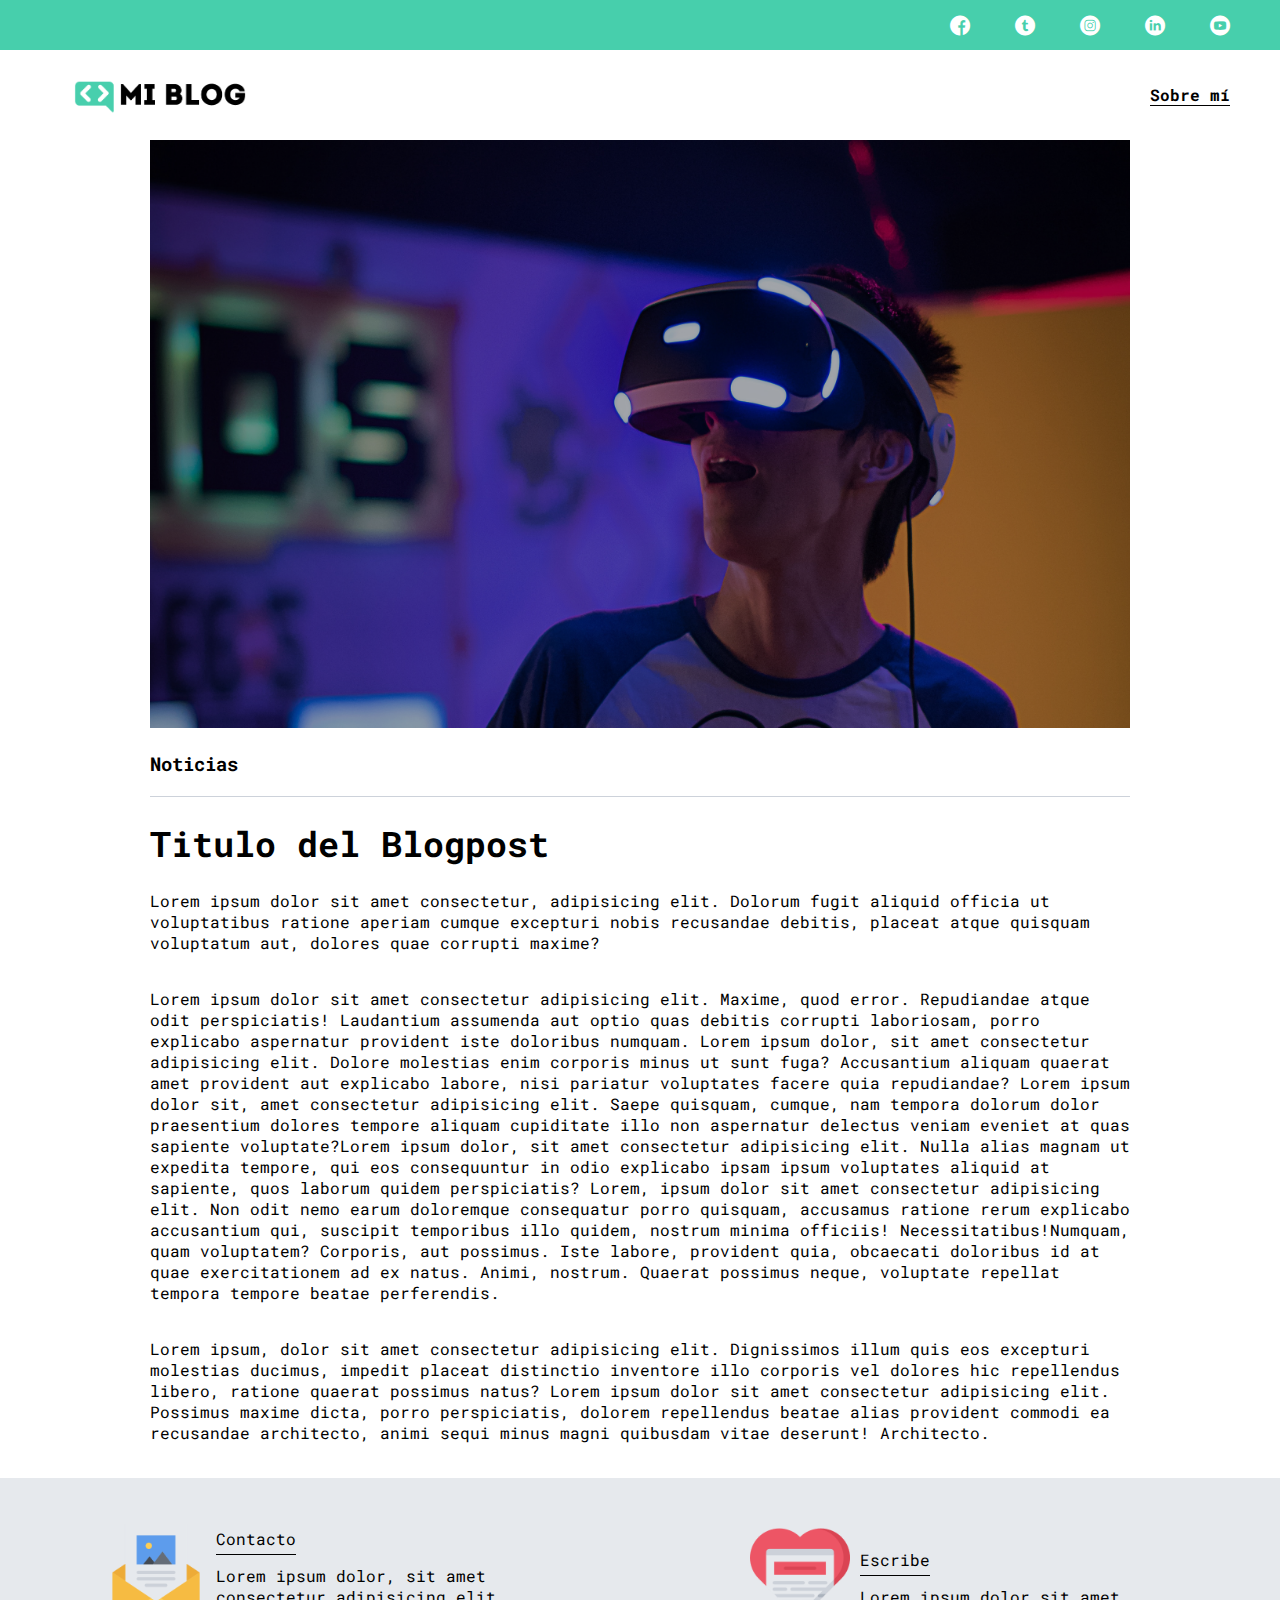
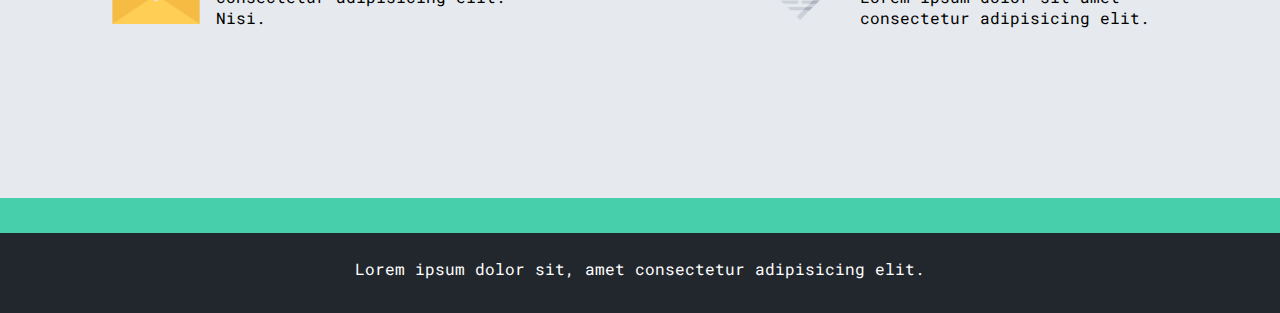
<file: blog/blog.html>
<!DOCTYPE html>
<html lang="en">
    <head>
        <meta charset="UTF-8">
        <meta name="viewport" content="width=device-width, initial-scale=1.0">
        <link href="https://fonts.googleapis.com/css?family=Roboto+Mono:100,100i,300,300i,400,400i,500,500i,700,700i|Roboto+Slab:100,200,300,400,500,600,700,800,900|Roboto:100,100i,300,300i,400,400i,500,500i,700,700i,900,900i&display=swap" rel="stylesheet">
        <link rel="stylesheet" href="css/font/flaticon.css">
        <link rel="stylesheet" href="css/estilos.css">
        <link rel="stylesheet" href="css/media-queries.css">
        <title>Mi Blog</title>
    
    </head>
    <body>
        
        <header>
            <section class="header-icons-container">
                <div class="icons">
                    <a href="#"><span class="flaticon-001-facebook"></span></a>
                    <a href="#"><span class="flaticon-002-twitter"></span></a>
                    <a href="#"><span class="flaticon-011-instagram"></span></a>
                    <a href="#"><span class="flaticon-010-linkedin"></span></a>
                    <a href="#"><span class="flaticon-008-youtube"></span></a>
                </div>
            </section>
            <nav>
                <section class="nav-logo-container">
                    <a href="index.html"><img src="assets/img/Logo-negro.png" alt="Logo de mi blog"></a>
                </section>
                <section class="profile-link">
                    <a href="perfil.html">Sobre mí</a>
                </section>
            </nav>
        </header>
        
        <main>
        <section class="grid-container blogpost-img-container">
            <img src="assets/img/visor.png" alt="">
        </section>    
        <section class="blogpost-main-container">
            <div class="grid-container">
                <h3>Noticias</h3>
                <article>
                    <h1>Titulo del Blogpost</h1>
                    <p>Lorem ipsum dolor sit amet consectetur, adipisicing elit. Dolorum fugit aliquid officia ut voluptatibus ratione aperiam cumque excepturi nobis recusandae debitis, placeat atque quisquam voluptatum aut, dolores quae corrupti maxime?</p>
                    <p>Lorem ipsum dolor sit amet consectetur adipisicing elit. Maxime, quod error. Repudiandae atque odit perspiciatis! Laudantium assumenda aut optio quas debitis corrupti laboriosam, porro explicabo aspernatur provident iste doloribus numquam. Lorem ipsum dolor, sit amet consectetur adipisicing elit. Dolore molestias enim corporis minus ut sunt fuga? Accusantium aliquam quaerat amet provident aut explicabo labore, nisi pariatur voluptates facere quia repudiandae? Lorem ipsum dolor sit, amet consectetur adipisicing elit. Saepe quisquam, cumque, nam tempora dolorum dolor praesentium dolores tempore aliquam cupiditate illo non aspernatur delectus veniam eveniet at quas sapiente voluptate?Lorem ipsum dolor, sit amet consectetur adipisicing elit. Nulla alias magnam ut expedita tempore, qui eos consequuntur in odio explicabo ipsam ipsum voluptates aliquid at sapiente, quos laborum quidem perspiciatis? Lorem, ipsum dolor sit amet consectetur adipisicing elit. Non odit nemo earum doloremque consequatur porro quisquam, accusamus ratione rerum explicabo accusantium qui, suscipit temporibus illo quidem, nostrum minima officiis! Necessitatibus!Numquam, quam voluptatem? Corporis, aut possimus. Iste labore, provident quia, obcaecati doloribus id at quae exercitationem ad ex natus. Animi, nostrum. Quaerat possimus neque, voluptate repellat tempora tempore beatae perferendis.</p>
                    <p>Lorem ipsum, dolor sit amet consectetur adipisicing elit. Dignissimos illum quis eos excepturi molestias ducimus, impedit placeat distinctio inventore illo corporis vel dolores hic repellendus libero, ratione quaerat possimus natus? Lorem ipsum dolor sit amet consectetur adipisicing elit. Possimus maxime dicta, porro perspiciatis, dolorem repellendus beatae alias provident commodi ea recusandae architecto, animi sequi minus magni quibusdam vitae deserunt! Architecto.</p>
                </article>
            </div>
        </section>    
        <section class="contact-main-container">
            <div>
                <img src="assets/Iconos Blog/png/013-newsletter.png" alt="">
                <div class="contact-left">
                    <a href="">Contacto</a>
                    <p>Lorem ipsum dolor, sit amet consectetur adipisicing elit. Nisi.</p>
                </div>
            </div>
            
            <div>
                <img src="assets/Iconos Blog/png/006-like.png" alt="">
                <div class="contact-right">
                    <a href="">Escribe</a>
                    <p>Lorem ipsum dolor sit amet consectetur adipisicing elit.</Label></p>
                </div>
            </div>
        </section>    
        </main>
    
        <footer>
            <p>Lorem ipsum dolor sit, amet consectetur adipisicing elit.</p>
        </footer>
</body>
</html>
</file>
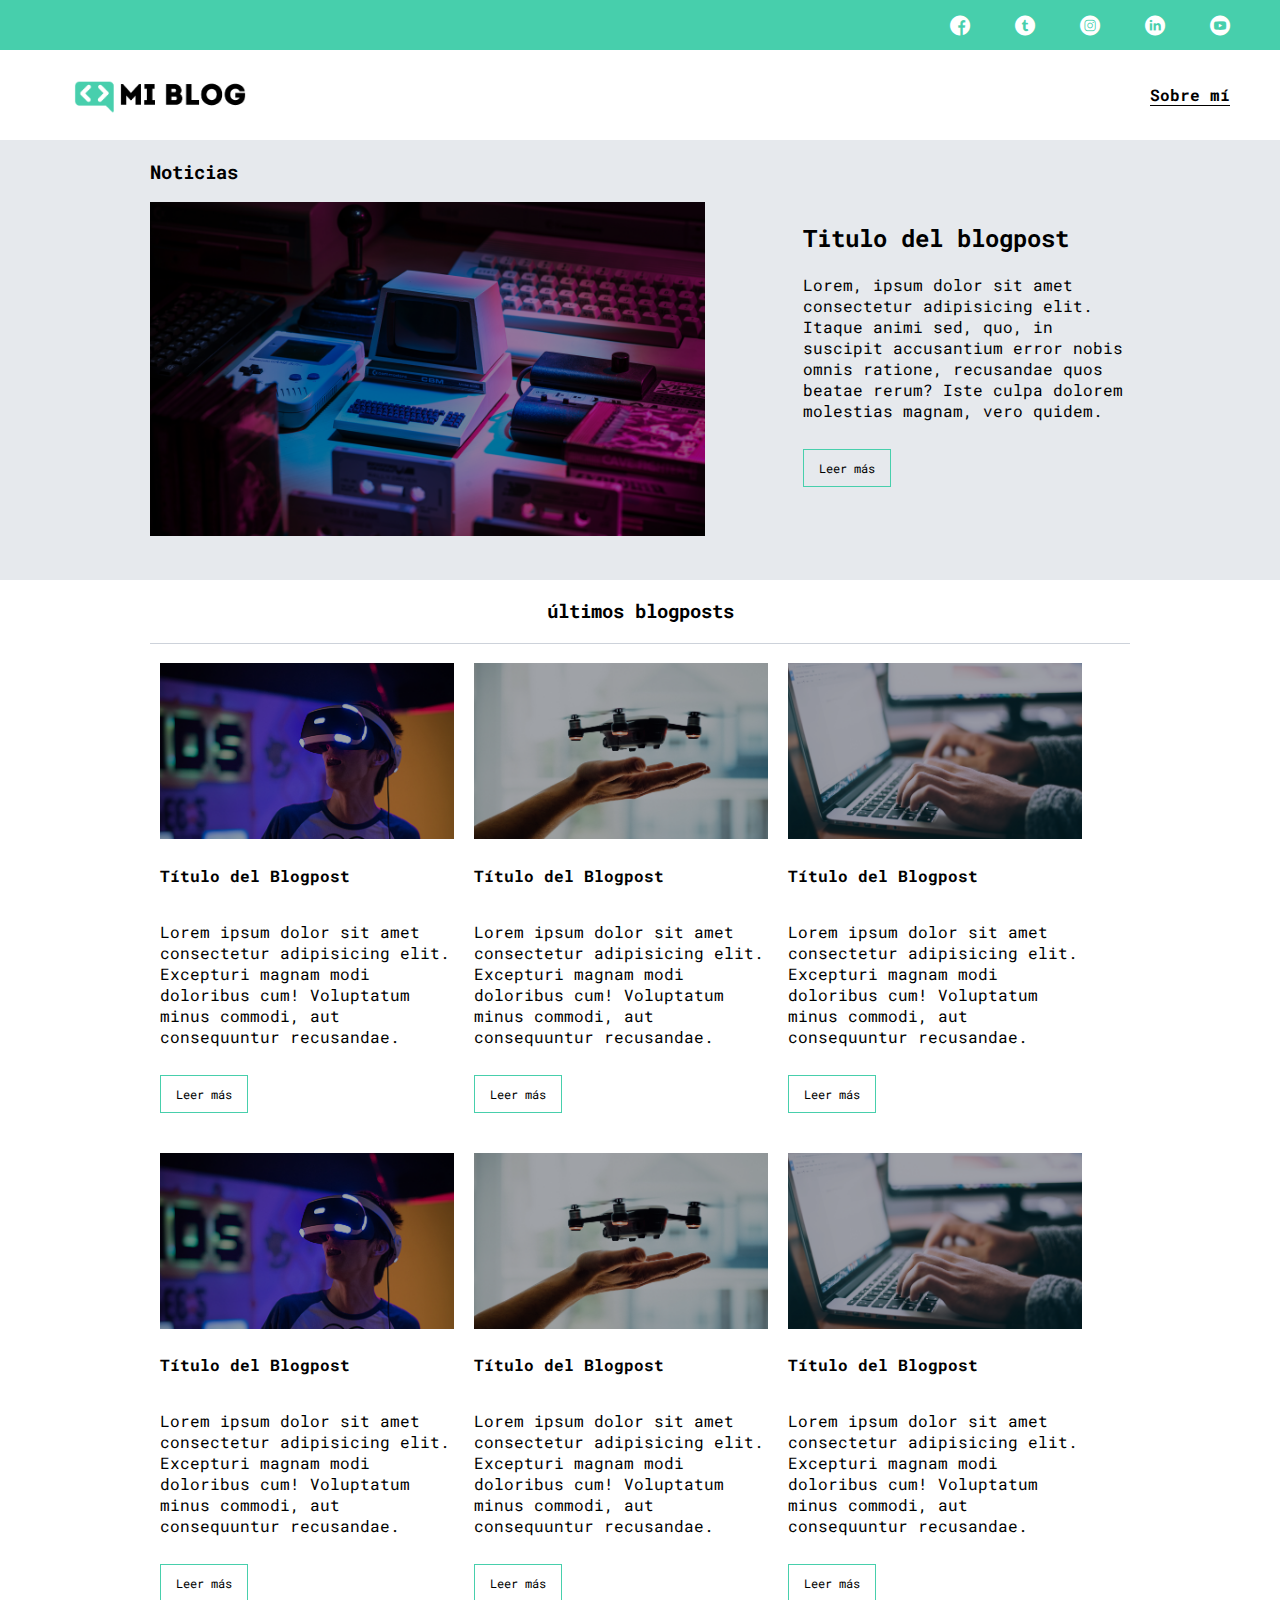
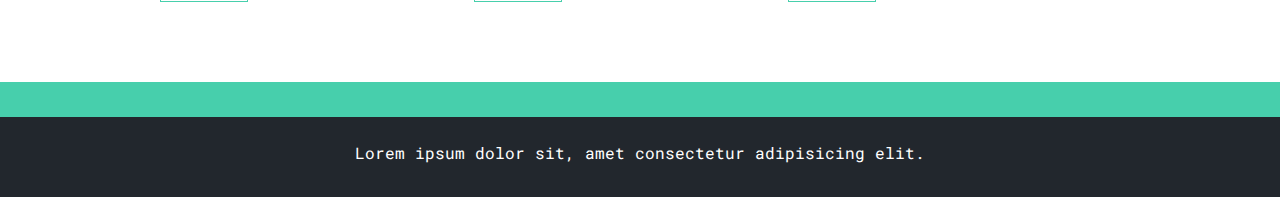
<file: blog/blogs.html>
<!DOCTYPE html>
<html lang="en">
    <head>
        <meta charset="UTF-8">
        <meta name="viewport" content="width=device-width, initial-scale=1.0">
        <link href="https://fonts.googleapis.com/css?family=Roboto+Mono:100,100i,300,300i,400,400i,500,500i,700,700i|Roboto+Slab:100,200,300,400,500,600,700,800,900|Roboto:100,100i,300,300i,400,400i,500,500i,700,700i,900,900i&display=swap" rel="stylesheet">
        <link rel="stylesheet" href="css/font/flaticon.css">
        <link rel="stylesheet" href="css/estilos.css">
        <link rel="stylesheet" href="css/media-queries.css">
        <title>Mi Blog</title>
    
    </head>
    <body>
        <header>
            <section class="header-icons-container">
                <div class="icons">
                    <a href="#"><span class="flaticon-001-facebook"></span></a>
                    <a href="#"><span class="flaticon-002-twitter"></span></a>
                    <a href="#"><span class="flaticon-011-instagram"></span></a>
                    <a href="#"><span class="flaticon-010-linkedin"></span></a>
                    <a href="#"><span class="flaticon-008-youtube"></span></a>
                </div>
            </section>
            <nav>
                <section class="nav-logo-container">
                    <a href="index.html"><img src="assets/img/Logo-negro.png" alt="Logo de mi blog"></a>
                </section>
                <section class="profile-link">
                    <a href="perfil.html">Sobre mí</a>
                </section>
            </nav>
        </header>

        <main class="blogs-main">
            <section class="blogs-news-container">
                <div class="grid-container blogs-main-new">
                    <h3>Noticias</h3>
                    <div class="blogs-news-img-container">
                        <img src="assets/img/main-news-img.png" alt="">
                    </div>
                    <div class="blogs-news-info-container">
                        <h2>Titulo del blogpost</h2>
                        <p>Lorem, ipsum dolor sit amet consectetur adipisicing elit. Itaque animi sed, quo, in suscipit accusantium error nobis omnis ratione, recusandae quos beatae rerum? Iste culpa dolorem molestias magnam, vero quidem. </p>
                        <a class="blogs-button" href="blog.html">Leer más</a>
                    </div>
                </div>
            </section>

            <section class="blogs-posts-container">
                <div class="grid-container">
                    <h3>últimos blogposts</h3>
                    <article class="post-container">
                        <img src="assets/img/visor.png" alt="">
                        <h4>Título del Blogpost </h4>
                        <p>
                            Lorem ipsum dolor sit amet consectetur adipisicing elit. Excepturi magnam modi doloribus cum! Voluptatum minus commodi, aut consequuntur recusandae.
                        </p>
                        <a class="blogs-button" href="blog.html">Leer más</a>
                    </article>
                    <article class="post-container">
                        <img src="assets/img/drone.png" alt="">
                        <h4>Título del Blogpost </h4>
                        <p>
                            Lorem ipsum dolor sit amet consectetur adipisicing elit. Excepturi magnam modi doloribus cum! Voluptatum minus commodi, aut consequuntur recusandae.
                        </p>
                        <a class="blogs-button" href="blog.html">Leer más</a>
                    </article>
                    <article class="post-container">
                        <img src="assets/img/teclado.png" alt="">
                        <h4>Título del Blogpost </h4>
                        <p>
                            Lorem ipsum dolor sit amet consectetur adipisicing elit. Excepturi magnam modi doloribus cum! Voluptatum minus commodi, aut consequuntur recusandae.
                        </p>
                        <a class="blogs-button" href="blog.html">Leer más</a>
                    </article>
                    <article class="post-container">
                        <img src="assets/img/visor.png" alt="">
                        <h4>Título del Blogpost </h4>
                        <p>
                            Lorem ipsum dolor sit amet consectetur adipisicing elit. Excepturi magnam modi doloribus cum! Voluptatum minus commodi, aut consequuntur recusandae.
                        </p>
                        <a class="blogs-button" href="blog.html">Leer más</a>
                    </article>
                    <article class="post-container">
                        <img src="assets/img/drone.png" alt="">
                        <h4>Título del Blogpost </h4>
                        <p>
                            Lorem ipsum dolor sit amet consectetur adipisicing elit. Excepturi magnam modi doloribus cum! Voluptatum minus commodi, aut consequuntur recusandae.
                        </p>
                        <a class="blogs-button" href="blog.html">Leer más</a>
                    </article>
                    <article class="post-container">
                        <img src="assets/img/teclado.png" alt="">
                        <h4>Título del Blogpost </h4>
                        <p>
                            Lorem ipsum dolor sit amet consectetur adipisicing elit. Excepturi magnam modi doloribus cum! Voluptatum minus commodi, aut consequuntur recusandae.
                        </p>
                        <a class="blogs-button" href="blog.html">Leer más</a>
                    </article>
                    
                </div>
            </section>
        </main>
    
        <footer>
            <p>Lorem ipsum dolor sit, amet consectetur adipisicing elit.</p>
        </footer>
</body>
</html>
</file>
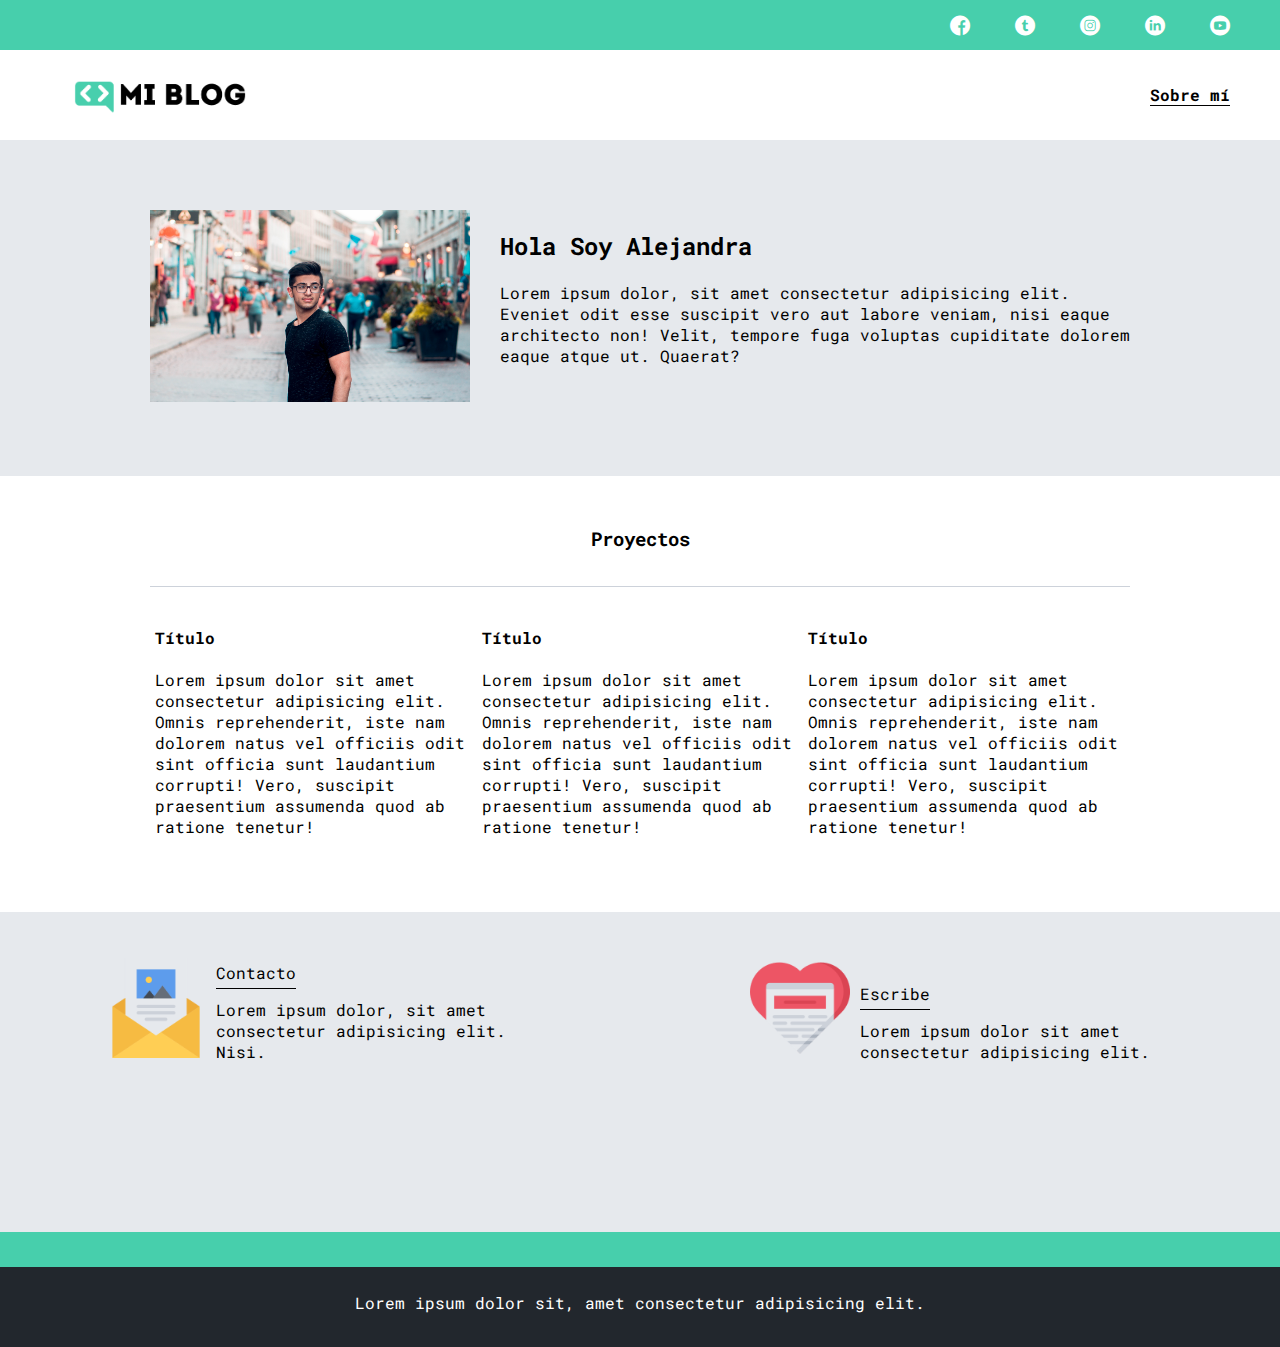
<file: blog/perfil.html>
<!DOCTYPE html>
<html lang="en">
    <head>
        <meta charset="UTF-8">
        <meta name="viewport" content="width=device-width, initial-scale=1.0">
        <link href="https://fonts.googleapis.com/css?family=Roboto+Mono:100,100i,300,300i,400,400i,500,500i,700,700i|Roboto+Slab:100,200,300,400,500,600,700,800,900|Roboto:100,100i,300,300i,400,400i,500,500i,700,700i,900,900i&display=swap" rel="stylesheet">
        <link rel="stylesheet" href="css/font/flaticon.css">
        <link rel="stylesheet" href="css/estilos.css">
        <link rel="stylesheet" href="css/media-queries.css">
        <title>Mi Blog</title>
    
    </head>
    <body>
        
        <header>
            <section class="header-icons-container">
                <div class="icons">
                    <a href="#"><span class="flaticon-001-facebook"></span></a>
                    <a href="#"><span class="flaticon-002-twitter"></span></a>
                    <a href="#"><span class="flaticon-011-instagram"></span></a>
                    <a href="#"><span class="flaticon-010-linkedin"></span></a>
                    <a href="#"><span class="flaticon-008-youtube"></span></a>
                </div>
            </section>
            <nav>
                <section class="nav-logo-container">
                    <a href="index.html"><img src="assets/img/Logo-negro.png" alt="Logo de mi blog"></a>
                </section>
                <section class="profile-link">
                    <a href="perfil.html">Sobre mí</a>
                </section>
            </nav>
        </header>
        
        <main>
            <section class="profile-main-container">
               <div class="grid-container profile-container">
                   <div>
                       <img src="assets/img/warren-wong-iOWry_4xGmc-unsplash.jpg" alt="">
                   </div>
                   <div>
                       <h2>Hola Soy Alejandra</h2>
                       <p>Lorem ipsum dolor, sit amet consectetur adipisicing elit. Eveniet odit esse suscipit vero aut labore veniam, nisi eaque architecto non! Velit, tempore fuga voluptas cupiditate dolorem eaque atque ut. Quaerat?</p>
                   </div>
               </div>
            </section>
           <section class="profile-main-projects">
               <div class="grid-container">
                   <h3>Proyectos</h3>
                   <div class="projects-main-container">
                        <article class="projects-container">
                            <h4>Título</h4>
                            <p>Lorem ipsum dolor sit amet consectetur adipisicing elit. Omnis reprehenderit, iste nam dolorem natus vel officiis odit sint officia sunt laudantium corrupti! Vero, suscipit praesentium assumenda quod ab ratione tenetur!</p>
                        </article>
                        <article class="projects-container">
                            <h4>Título</h4>
                            <p>Lorem ipsum dolor sit amet consectetur adipisicing elit. Omnis reprehenderit, iste nam dolorem natus vel officiis odit sint officia sunt laudantium corrupti! Vero, suscipit praesentium assumenda quod ab ratione tenetur!</p>
                        </article>
                        <article class="projects-container">
                            <h4>Título</h4>
                            <p>Lorem ipsum dolor sit amet consectetur adipisicing elit. Omnis reprehenderit, iste nam dolorem natus vel officiis odit sint officia sunt laudantium corrupti! Vero, suscipit praesentium assumenda quod ab ratione tenetur!</p>
                        </article>
                   </div>
               </div>
           </section>
          
        <section class="contact-main-container">
            <div>
                <img src="assets/Iconos Blog/png/013-newsletter.png" alt="">
                <div class="contact-left">
                    <a href="">Contacto</a>
                    <p>Lorem ipsum dolor, sit amet consectetur adipisicing elit. Nisi.</p>
                </div>
            </div>
            
            <div>
                <img src="assets/Iconos Blog/png/006-like.png" alt="">
                <div class="contact-right">
                    <a href="">Escribe</a>
                    <p>Lorem ipsum dolor sit amet consectetur adipisicing elit.</Label></p>
                </div>
            </div>
        </section>    
        </main>
    
        <footer>
            <p>Lorem ipsum dolor sit, amet consectetur adipisicing elit.</p>
        </footer>
</body>
</html>
</file>
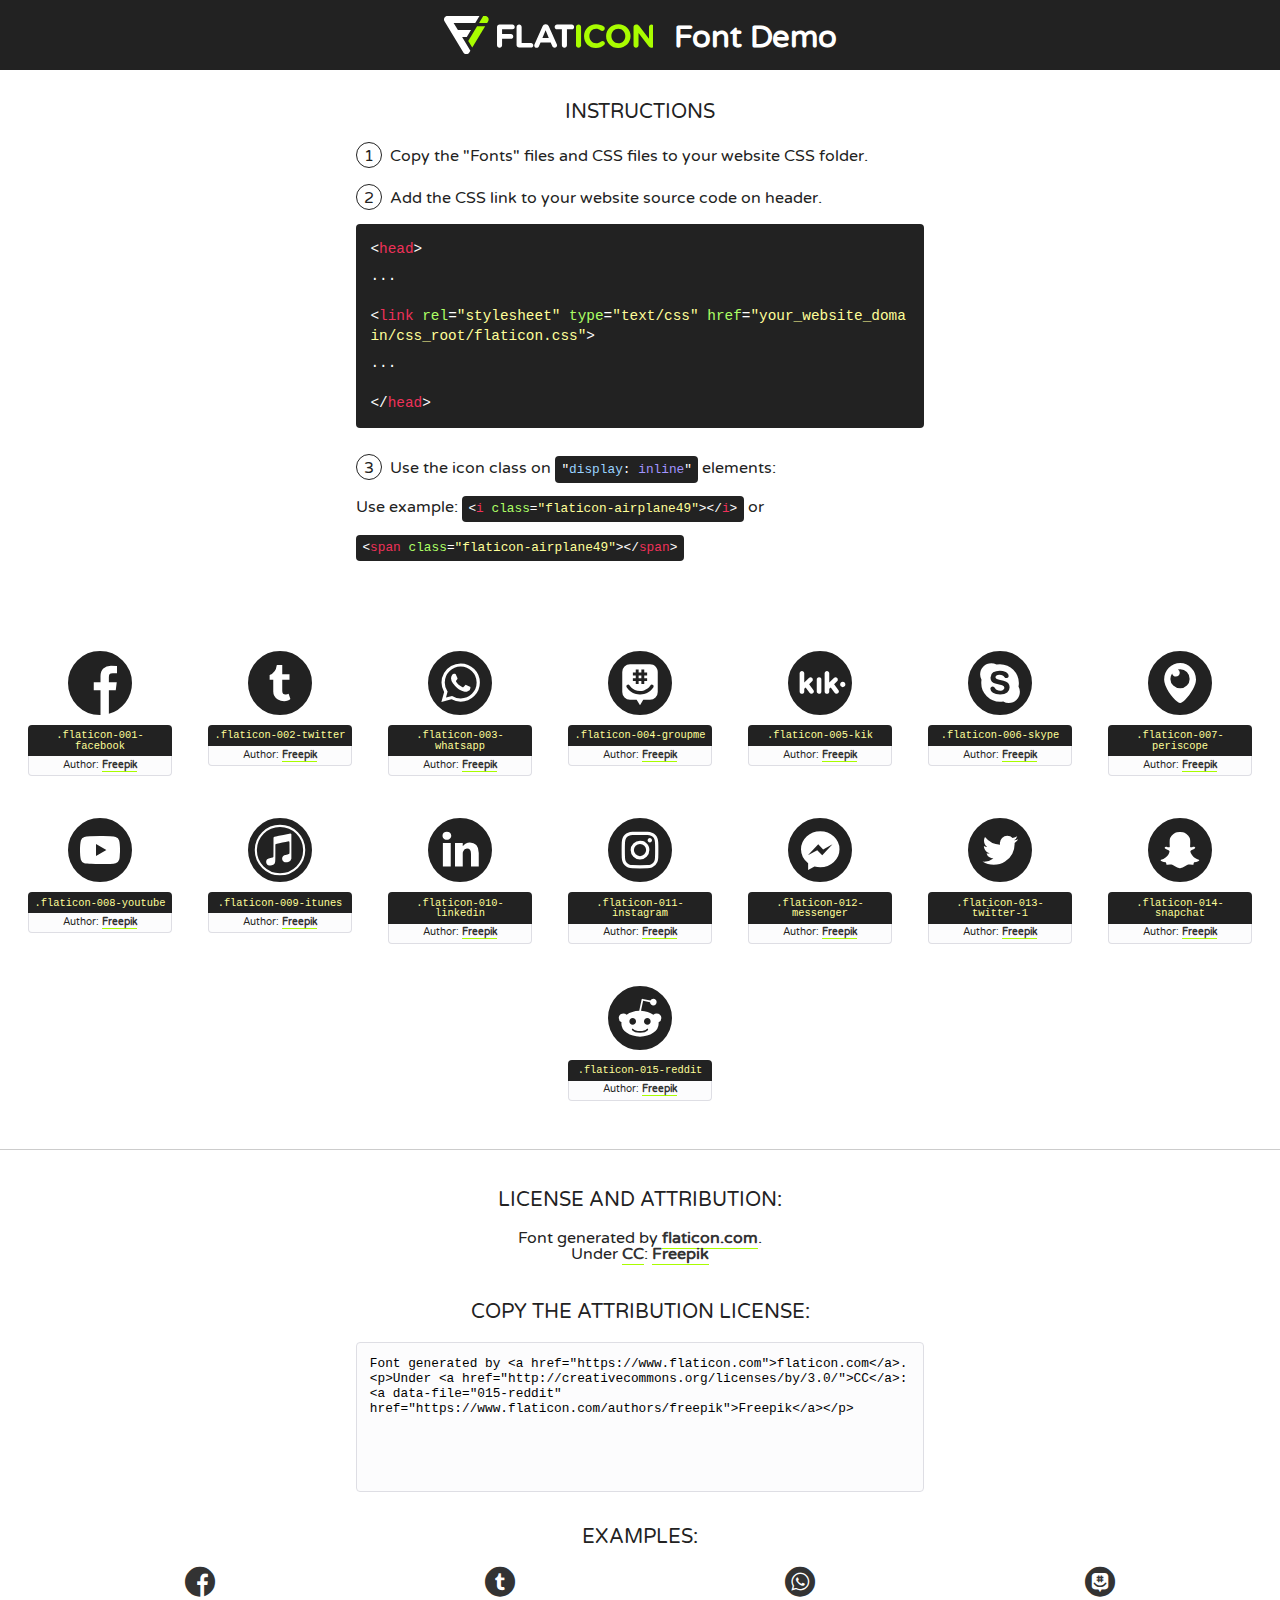
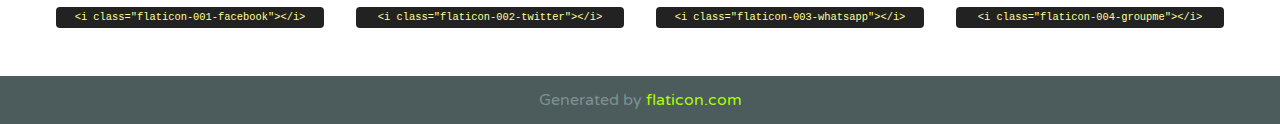
<file: blog/css/font/flaticon.html>
<!DOCTYPE html>
<!--
  Flaticon icon font: Flaticon
  Creation date: 20/12/2018 09:27
-->
<html>
<!DOCTYPE html>
<html>

<head>
    <title>Flaticon WebFont</title>
    <link href="http://fonts.googleapis.com/css?family=Varela+Round" rel="stylesheet" type="text/css" />
    <link rel="stylesheet" type="text/css" href="flaticon.css">
    <meta charset="UTF-8">
    <style>
    html, body, div, span, applet, object, iframe,
    h1, h2, h3, h4, h5, h6, p, blockquote, pre,
    a, abbr, acronym, address, big, cite, code,
    del, dfn, em, img, ins, kbd, q, s, samp,
    small, strike, strong, sub, sup, tt, var,
    b, u, i, center,
    dl, dt, dd, ol, ul, li,
    fieldset, form, label, legend,
    table, caption, tbody, tfoot, thead, tr, th, td,
    article, aside, canvas, details, embed, 
    figure, figcaption, footer, header, hgroup, 
    menu, nav, output, ruby, section, summary,
    time, mark, audio, video {
        margin: 0;
        padding: 0;
        border: 0;
        font-size: 100%;
        font: inherit;
        vertical-align: baseline;
    }
    /* HTML5 display-role reset for older browsers */
    article, aside, details, figcaption, figure, 
    footer, header, hgroup, menu, nav, section {
        display: block;
    }
    body {
        line-height: 1;
    }
    ol, ul {
        list-style: none;
    }
    blockquote, q {
        quotes: none;
    }
    blockquote:before, blockquote:after,
    q:before, q:after {
        content: '';
        content: none;
    }
    table {
        border-collapse: collapse;
        border-spacing: 0;
    }
    body {
        font-family: 'Varela Round', Helvetica, Arial, sans-serif;
        font-size: 16px;
        color: #222;
    }
    a {
        color: #333;
        border-bottom: 1px solid #a9fd00;
        font-weight: bold;
        text-decoration: none;
    }
    * {
        -moz-box-sizing: border-box;
        -webkit-box-sizing: border-box;
        box-sizing: border-box;
        margin: 0;
        padding: 0;
    }
    [class^="flaticon-"]:before, [class*=" flaticon-"]:before, [class^="flaticon-"]:after, [class*=" flaticon-"]:after {
        font-family: Flaticon;
        font-size: 30px;
        font-style: normal;
        margin-left: 20px;
        color: #333;
    }
    .wrapper {
        max-width: 600px;
        margin: auto;
        padding: 0 1em;
    }
    .title {
        font-size: 1.25em;
        text-align: center;
        margin-bottom: 1em;
        text-transform: uppercase;
    }
    header {
        text-align: center;
        background-color: #222;
        color: #fff;
        padding: 1em;
    }
    header .logo {
        width: 210px;
        height: 38px;
        display: inline-block;
        vertical-align: middle;
        margin-right: 1em;
        border: none;
    }
    header strong {
        font-size: 1.95em;
        font-weight: bold;
        vertical-align: middle;
        margin-top: 5px;
        display: inline-block;
    }
    .demo {
        margin: 2em auto;
        line-height: 1.25em;
    }
    .demo ul li {
        margin-bottom: 1em;
    }
    .demo ul li .num {
        color: #222;
        border-radius: 20px;
        display: inline-block;
        width: 26px;
        padding: 3px;
        height: 26px;
        text-align: center;
        margin-right: 0.5em;
        border: 1px solid #222;
    }
    .demo ul li code {
        background-color: #222;
        border-radius: 4px;
        padding: 0.25em 0.5em;
        display: inline-block;
        color: #fff;
        font-family: Consolas,Monaco,Lucida Console,Liberation Mono,DejaVu Sans Mono,Bitstream Vera Sans Mono,Courier New, monospace;
        font-weight: lighter;
        margin-top: 1em;
        font-size: 0.8em;
        word-break: break-all;
    }
    .demo ul li code.big {
        padding: 1em;
        font-size: 0.9em;
    }
    .demo ul li code .red {
        color: #EF3159;
    }
    .demo ul li code .green {
        color: #ACFF65;
    }
    .demo ul li code .yellow {
        color: #FFFF99;
    }
    .demo ul li code .blue {
        color: #99D3FF;
    }
    .demo ul li code .purple {
        color: #A295FF;
    }
    .demo ul li code .dots {
        margin-top: 0.5em;
        display: block;
    }
    #glyphs {
        border-bottom: 1px solid #ccc;
        padding: 2em 0;
        text-align: center;
    }
    .glyph {
        display: inline-block;
        width: 9em;
        margin: 1em;
        text-align: center;
        vertical-align: top;
        background: #FFF;
    }
    .glyph .glyph-icon {
        padding: 10px;
        display: block;
        font-family:"Flaticon";
        font-size: 64px;
        line-height: 1;
    }
    .glyph .glyph-icon:before {
        font-size: 64px;
        color: #222;
        margin-left: 0;
    }
    .class-name {
        font-size: 0.65em;
        background-color: #222;
        color: #fff;
        border-radius: 4px 4px 0 0;
        padding: 0.5em;
        color: #FFFF99;
        font-family: Consolas,Monaco,Lucida Console,Liberation Mono,DejaVu Sans Mono,Bitstream Vera Sans Mono,Courier New, monospace;
    }
    .author-name {
        font-size: 0.6em;
        background-color: #fcfcfd;
        border: 1px solid #DEDEE4;
        border-top: 0;
        border-radius: 0 0 4px 4px;
        padding: 0.5em;
    }
    .class-name:last-child {
        font-size: 10px;
        color:#888;
    }
    .class-name:last-child a {
        font-size: 10px;
        color:#555;
    }
    .class-name:last-child a:hover {
        color:#a9fd00;
    }
    .glyph > input {
        display: block;
        width: 100px;
        margin: 5px auto;
        text-align: center;
        font-size: 12px;
        cursor: text;
    }
    .glyph > input.icon-input {
        font-family:"Flaticon";
        font-size: 16px;
        margin-bottom: 10px;
    }
    .attribution .title {
        margin-top: 2em;
    }
    .attribution textarea {
        background-color: #fcfcfd;
        padding: 1em;
        border: none;
        box-shadow: none;
        border: 1px solid #DEDEE4;
        border-radius: 4px;
        resize: none;
        width: 100%;
        height: 150px;
        font-size: 0.8em;
        font-family: Consolas,Monaco,Lucida Console,Liberation Mono,DejaVu Sans Mono,Bitstream Vera Sans Mono,Courier New, monospace;
        -webkit-appearance: none;
    }
    .iconsuse {
        margin: 2em auto;
        text-align: center;
        max-width: 1200px;
    }
    .iconsuse:after {
        content: '';
        display: table;
        clear: both;
    }
    .iconsuse .image {
        float: left;
        width: 25%;
        padding: 0 1em;
    }
    .iconsuse .image p {
        margin-bottom: 1em;
    }
    .iconsuse .image span {
        display: block;
        font-size: 0.65em;
        background-color: #222;
        color: #fff;
        border-radius: 4px;
        padding: 0.5em;
        color: #FFFF99;
        margin-top: 1em;
        font-family: Consolas,Monaco,Lucida Console,Liberation Mono,DejaVu Sans Mono,Bitstream Vera Sans Mono,Courier New, monospace;
    }
    #footer {
        text-align: center;
        background-color: #4C5B5C;
        color: #7c9192;
        padding: 1em;
    }
    #footer a {
        border: none;
        color: #a9fd00;
        font-weight: normal;
    }
    @media (max-width: 960px) {
        .iconsuse .image {
            width: 50%;
        }
    }
    @media (max-width: 560px) {
        .iconsuse .image {
            width: 100%;
        }
    }
    </style>
</head>

<body class="characters-off">

    <header>
        <a href="https://www.flaticon.com" target="_blank" class="logo">
            <svg version="1.1" xmlns="http://www.w3.org/2000/svg" xmlns:xlink="http://www.w3.org/1999/xlink" xmlns:a="http://ns.adobe.com/AdobeSVGViewerExtensions/3.0/" viewBox="0 0 560.875 102.036" enable-background="new 0 0 560.875 102.036" xml:space="preserve">
                <defs>
                </defs>
                <g>
                    <g class="letters">
                        <path fill="#ffffff" d="M141.596,29.675c0-3.777,2.985-6.767,6.764-6.767h34.438c3.426,0,6.15,2.728,6.15,6.15
                        c0,3.43-2.724,6.149-6.15,6.149h-27.674v13.091h23.719c3.429,0,6.151,2.724,6.151,6.15c0,3.43-2.723,6.149-6.151,6.149h-23.719
                        v17.574c0,3.773-2.986,6.761-6.764,6.761c-3.779,0-6.764-2.989-6.764-6.761V29.675z"></path>
                        <path fill="#ffffff" d="M193.844,29.149c0-3.781,2.985-6.767,6.764-6.767c3.776,0,6.763,2.985,6.763,6.767v42.957h25.039
                        c3.426,0,6.149,2.726,6.149,6.153c0,3.425-2.723,6.15-6.149,6.15h-31.802c-3.779,0-6.764-2.986-6.764-6.768V29.149z"></path>
                        <path fill="#ffffff" d="M241.891,75.71l21.438-48.407c1.492-3.341,4.215-5.357,7.906-5.357h0.792
                        c3.686,0,6.323,2.017,7.815,5.357l21.439,48.407c0.436,0.967,0.701,1.845,0.701,2.723c0,3.602-2.809,6.501-6.414,6.501
                        c-3.161,0-5.269-1.845-6.499-4.655l-4.132-9.661h-27.059l-4.301,10.102c-1.144,2.631-3.426,4.214-6.237,4.214
                        c-3.517,0-6.24-2.81-6.24-6.325C241.1,77.64,241.451,76.677,241.891,75.71z M279.932,58.666l-8.521-20.297l-8.526,20.297H279.932
                        z"></path>
                        <path fill="#ffffff" d="M314.864,35.387H301.86c-3.429,0-6.239-2.813-6.239-6.238c0-3.429,2.811-6.24,6.239-6.24h39.533
                        c3.426,0,6.237,2.811,6.237,6.24c0,3.425-2.811,6.238-6.237,6.238h-13.001v42.785c0,3.773-2.99,6.761-6.764,6.761
                        c-3.779,0-6.764-2.989-6.764-6.761V35.387z"></path>
                        <path fill="#A9FD00" d="M352.615,29.149c0-3.781,2.985-6.767,6.767-6.767c3.774,0,6.761,2.985,6.761,6.767v49.024
                        c0,3.773-2.987,6.761-6.761,6.761c-3.781,0-6.767-2.989-6.767-6.761V29.149z"></path>
                        <path fill="#A9FD00" d="M374.132,53.836v-0.179c0-17.481,13.178-31.801,32.065-31.801c9.22,0,15.459,2.458,20.557,6.238
                        c1.402,1.054,2.637,2.985,2.637,5.357c0,3.692-2.985,6.59-6.681,6.59c-1.845,0-3.071-0.702-4.044-1.319
                        c-3.776-2.813-7.729-4.393-12.562-4.393c-10.364,0-17.831,8.611-17.831,19.154v0.173c0,10.542,7.291,19.329,17.831,19.329
                        c5.715,0,9.492-1.756,13.359-4.834c1.049-0.874,2.458-1.491,4.039-1.491c3.429,0,6.325,2.813,6.325,6.236
                        c0,2.106-1.056,3.78-2.282,4.834c-5.539,4.834-12.036,7.733-21.878,7.733C387.572,85.464,374.132,71.493,374.132,53.836z"></path>
                        <path fill="#A9FD00" d="M433.009,53.836v-0.179c0-17.481,13.79-31.801,32.766-31.801c18.981,0,32.592,14.143,32.592,31.628v0.173
                        c0,17.483-13.785,31.807-32.769,31.807C446.625,85.464,433.009,71.32,433.009,53.836z M484.224,53.836v-0.179
                        c0-10.539-7.725-19.326-18.626-19.326c-10.893,0-18.449,8.611-18.449,19.154v0.173c0,10.542,7.73,19.329,18.626,19.329
                        C476.676,72.986,484.224,64.378,484.224,53.836z"></path>
                        <path fill="#A9FD00" d="M506.233,29.321c0-3.774,2.99-6.763,6.767-6.763h1.401c3.252,0,5.183,1.583,7.029,3.953l26.093,34.265
                        V29.059c0-3.692,2.99-6.677,6.681-6.677c3.683,0,6.671,2.985,6.671,6.677v48.934c0,3.78-2.987,6.765-6.764,6.765h-0.436
                        c-3.257,0-5.188-1.581-7.034-3.953l-27.056-35.492v32.944c0,3.687-2.985,6.676-6.678,6.676c-3.683,0-6.673-2.989-6.673-6.676
                        V29.321z"></path>
                    </g>
                    <g class="insignia">
                        <path fill="#ffffff" d="M48.372,56.137h12.517l11.156-18.537H37.186L25.688,18.539h57.825L94.668,0H9.271
                        C5.925,0,2.842,1.801,1.198,4.716c-1.644,2.907-1.593,6.482,0.134,9.343l50.38,83.501c1.678,2.781,4.689,4.476,7.938,4.476
                        c3.246,0,6.257-1.695,7.935-4.476l2.898-4.804L48.372,56.137z"></path>
                        <g class="i">
                            <path fill="#A9FD00" d="M93.575,18.539h0.031v0.004l21.652,0.004l2.705-4.488c1.727-2.861,1.778-6.436,0.133-9.343
                            C116.454,1.801,113.371,0,110.026,0h-5.294L93.575,18.539z"></path>
                            <polygon fill="#A9FD00" points="88.291,27.356 64.725,66.486 75.519,84.404 109.942,27.356"></polygon>
                        </g>
                    </g>
                </g>
            </svg>
        </a>
        <strong>Font Demo</strong>
    </header>


    <section class="demo wrapper">

        <p class="title">Instructions</p>

        <ul>
            <li>
                <span class="num">1</span>Copy the "Fonts" files and CSS files to your website CSS folder.
            </li>
            <li>
                <span class="num">2</span>Add the CSS link to your website source code on header.
                <code class="big">
                    &lt;<span class="red">head</span>&gt;
                    <br/><span class="dots">...</span>
                    <br/>&lt;<span class="red">link</span> <span class="green">rel</span>=<span class="yellow">"stylesheet"</span> <span class="green">type</span>=<span class="yellow">"text/css"</span> <span class="green">href</span>=<span class="yellow">"your_website_domain/css_root/flaticon.css"</span>&gt;
                    <br/><span class="dots">...</span>
                    <br/>&lt;/<span class="red">head</span>&gt;
                </code>
            </li>

            <li>
                <p>
                    <span class="num">3</span>Use the icon class on <code>"<span class="blue">display</span>:<span class="purple"> inline</span>"</code> elements:
                    <br />
                    Use example: <code>&lt;<span class="red">i</span> <span class="green">class</span>=<span class="yellow">&quot;flaticon-airplane49&quot;</span>&gt;&lt;/<span class="red">i</span>&gt;</code> or <code>&lt;<span class="red">span</span> <span class="green">class</span>=<span class="yellow">&quot;flaticon-airplane49&quot;</span>&gt;&lt;/<span class="red">span</span>&gt;</code>
            </li>
        </ul>

    </section>




   <section id="glyphs">          
    
      
        <div class="glyph"><div class="glyph-icon flaticon-001-facebook"></div>
            <div class="class-name">.flaticon-001-facebook</div>
            <div class="author-name">Author: <a data-file="001-facebook" href="https://www.flaticon.com/authors/freepik">Freepik</a> </div> 
        </div>        
        
        <div class="glyph"><div class="glyph-icon flaticon-002-twitter"></div>
            <div class="class-name">.flaticon-002-twitter</div>
            <div class="author-name">Author: <a data-file="002-twitter" href="https://www.flaticon.com/authors/freepik">Freepik</a> </div> 
        </div>        
        
        <div class="glyph"><div class="glyph-icon flaticon-003-whatsapp"></div>
            <div class="class-name">.flaticon-003-whatsapp</div>
            <div class="author-name">Author: <a data-file="003-whatsapp" href="https://www.flaticon.com/authors/freepik">Freepik</a> </div> 
        </div>        
        
        <div class="glyph"><div class="glyph-icon flaticon-004-groupme"></div>
            <div class="class-name">.flaticon-004-groupme</div>
            <div class="author-name">Author: <a data-file="004-groupme" href="https://www.flaticon.com/authors/freepik">Freepik</a> </div> 
        </div>        
        
        <div class="glyph"><div class="glyph-icon flaticon-005-kik"></div>
            <div class="class-name">.flaticon-005-kik</div>
            <div class="author-name">Author: <a data-file="005-kik" href="https://www.flaticon.com/authors/freepik">Freepik</a> </div> 
        </div>        
        
        <div class="glyph"><div class="glyph-icon flaticon-006-skype"></div>
            <div class="class-name">.flaticon-006-skype</div>
            <div class="author-name">Author: <a data-file="006-skype" href="https://www.flaticon.com/authors/freepik">Freepik</a> </div> 
        </div>        
        
        <div class="glyph"><div class="glyph-icon flaticon-007-periscope"></div>
            <div class="class-name">.flaticon-007-periscope</div>
            <div class="author-name">Author: <a data-file="007-periscope" href="https://www.flaticon.com/authors/freepik">Freepik</a> </div> 
        </div>        
        
        <div class="glyph"><div class="glyph-icon flaticon-008-youtube"></div>
            <div class="class-name">.flaticon-008-youtube</div>
            <div class="author-name">Author: <a data-file="008-youtube" href="https://www.flaticon.com/authors/freepik">Freepik</a> </div> 
        </div>        
        
        <div class="glyph"><div class="glyph-icon flaticon-009-itunes"></div>
            <div class="class-name">.flaticon-009-itunes</div>
            <div class="author-name">Author: <a data-file="009-itunes" href="https://www.flaticon.com/authors/freepik">Freepik</a> </div> 
        </div>        
        
        <div class="glyph"><div class="glyph-icon flaticon-010-linkedin"></div>
            <div class="class-name">.flaticon-010-linkedin</div>
            <div class="author-name">Author: <a data-file="010-linkedin" href="https://www.flaticon.com/authors/freepik">Freepik</a> </div> 
        </div>        
        
        <div class="glyph"><div class="glyph-icon flaticon-011-instagram"></div>
            <div class="class-name">.flaticon-011-instagram</div>
            <div class="author-name">Author: <a data-file="011-instagram" href="https://www.flaticon.com/authors/freepik">Freepik</a> </div> 
        </div>        
        
        <div class="glyph"><div class="glyph-icon flaticon-012-messenger"></div>
            <div class="class-name">.flaticon-012-messenger</div>
            <div class="author-name">Author: <a data-file="012-messenger" href="https://www.flaticon.com/authors/freepik">Freepik</a> </div> 
        </div>        
        
        <div class="glyph"><div class="glyph-icon flaticon-013-twitter-1"></div>
            <div class="class-name">.flaticon-013-twitter-1</div>
            <div class="author-name">Author: <a data-file="013-twitter-1" href="https://www.flaticon.com/authors/freepik">Freepik</a> </div> 
        </div>        
        
        <div class="glyph"><div class="glyph-icon flaticon-014-snapchat"></div>
            <div class="class-name">.flaticon-014-snapchat</div>
            <div class="author-name">Author: <a data-file="014-snapchat" href="https://www.flaticon.com/authors/freepik">Freepik</a> </div> 
        </div>        
        
        <div class="glyph"><div class="glyph-icon flaticon-015-reddit"></div>
            <div class="class-name">.flaticon-015-reddit</div>
            <div class="author-name">Author: <a data-file="015-reddit" href="https://www.flaticon.com/authors/freepik">Freepik</a> </div> 
        </div>        
        

    </section>



    <section class="attribution wrapper"   style="text-align:center;">

      <div class="title">License and attribution:</div><div class="attrDiv">Font generated by <a href="https://www.flaticon.com">flaticon.com</a>. <div><p>Under <a href="http://creativecommons.org/licenses/by/3.0/">CC</a>: <a data-file="015-reddit" href="https://www.flaticon.com/authors/freepik">Freepik</a></p>  </div>
      </div>
      <div class="title">Copy the Attribution License:</div>

    <textarea onclick="this.focus();this.select();">Font generated by &lt;a href=&quot;https://www.flaticon.com&quot;&gt;flaticon.com&lt;/a&gt;. <p>Under <a href="http://creativecommons.org/licenses/by/3.0/">CC</a>: <a data-file="015-reddit" href="https://www.flaticon.com/authors/freepik">Freepik</a></p>  
     </textarea>

    </section>

    <section class="iconsuse">

          <div class="title">Examples:</div>            
             
            <div class="image">
                <p>
                    <i class="glyph-icon flaticon-001-facebook"></i> 
                    <span>&lt;i class=&quot;flaticon-001-facebook&quot;&gt;&lt;/i&gt;</span>
                </p>
            </div>
            
            <div class="image">
                <p>
                    <i class="glyph-icon flaticon-002-twitter"></i> 
                    <span>&lt;i class=&quot;flaticon-002-twitter&quot;&gt;&lt;/i&gt;</span>
                </p>
            </div>
            
            <div class="image">
                <p>
                    <i class="glyph-icon flaticon-003-whatsapp"></i> 
                    <span>&lt;i class=&quot;flaticon-003-whatsapp&quot;&gt;&lt;/i&gt;</span>
                </p>
            </div>
            
            <div class="image">
                <p>
                    <i class="glyph-icon flaticon-004-groupme"></i> 
                    <span>&lt;i class=&quot;flaticon-004-groupme&quot;&gt;&lt;/i&gt;</span>
                </p>
            </div>
                       
        </div>
                            
    </section>

<div id="footer">
    <div>Generated by <a href="https://www.flaticon.com">flaticon.com</a>
    </div>
</div>



</body>
</html>
</file>
<file: blog/css/font/flaticon.css>
/*
  	Flaticon icon font: Flaticon
  	Creation date: 20/12/2018 09:27
  	*/

@font-face {
  font-family: "Flaticon";
  src: url("./Flaticon.eot");
  src: url("./Flaticon.eot?#iefix") format("embedded-opentype"),
       url("./Flaticon.woff") format("woff"),
       url("./Flaticon.ttf") format("truetype"),
       url("./Flaticon.svg#Flaticon") format("svg");
  font-weight: normal;
  font-style: normal;
}

@media screen and (-webkit-min-device-pixel-ratio:0) {
  @font-face {
    font-family: "Flaticon";
    src: url("./Flaticon.svg#Flaticon") format("svg");
  }
}

[class^="flaticon-"]:before, [class*=" flaticon-"]:before,
[class^="flaticon-"]:after, [class*=" flaticon-"]:after {   
  font-family: Flaticon;
        font-size: 20px;
font-style: normal;
margin-left: 20px;
}

.flaticon-001-facebook:before { content: "\f100"; }
.flaticon-002-twitter:before { content: "\f101"; }
.flaticon-003-whatsapp:before { content: "\f102"; }
.flaticon-004-groupme:before { content: "\f103"; }
.flaticon-005-kik:before { content: "\f104"; }
.flaticon-006-skype:before { content: "\f105"; }
.flaticon-007-periscope:before { content: "\f106"; }
.flaticon-008-youtube:before { content: "\f107"; }
.flaticon-009-itunes:before { content: "\f108"; }
.flaticon-010-linkedin:before { content: "\f109"; }
.flaticon-011-instagram:before { content: "\f10a"; }
.flaticon-012-messenger:before { content: "\f10b"; }
.flaticon-013-twitter-1:before { content: "\f10c"; }
.flaticon-014-snapchat:before { content: "\f10d"; }
.flaticon-015-reddit:before { content: "\f10e"; }
</file>
<file: blog/css/estilos.css>
body{
    margin: 0;
    padding: 0;
    font-family: 'Roboto Mono', monospace;
    /* font-family: 'Roboto', sans-serif; */
    /* font-family: 'Roboto Slab', serif; */
}
.home-body{
    position: fixed;
    top: 0;
    bottom: 0;
    left: 0;
    right: 0;
}
.grid-container{
    max-width: 980px;
    margin: auto;
}

a{
    text-decoration: none;
    display: inline;
    color: black;
}
.wrap{
    background-color: black;
    background-image: url(/assets/img/Cover.png);
    background-size: cover;
    background-position: center;
    height: 100vh;
}
header{
    width: 100%;
    height: 140px;
    display: grid;
    grid-template-rows: repeat(2, 1fr);
}
header .header-icons-container{
    width: 100%;
    height: 50px;
    display: grid;
    background-color: #47cfac;
}
header .header-icons-container .icons{
    width: 300px;
    height: auto;
    display: flex;
    justify-items: flex-end;
    align-items: center;
    justify-content: space-between;
    justify-self: end;
    margin-right: 50px;
}
header .icons span{
    color: white;
}
nav{
    display: grid;
    grid-template-columns: repeat(2, 1fr);
    height: 90px;
}
nav .nav-logo-container{
    margin-left: 50px;

}
nav .nav-logo-container img{
    width: 220px;
    margin-top: 10px;
}
nav .profile-link{
    display: flex;
    align-items: center;
    justify-content: flex-end;
    margin-right: 50px;
}
nav .profile-link a{
    color: black;
    border-bottom: 1px solid;
    font-weight: bold;
}

.home-main{
    display: grid;
    grid-template-columns:  1fr 4fr 1fr;
    height: 100vh;
}
.home-main section{
    display: grid;
    grid-column: 2;
    justify-items: center;
    height: 350px;
    margin-top: 80px;
}
.home-main-text{
    font-size: 30px;
    font-weight: 700px;
    letter-spacing: 10px;
    color: white;
    text-align: center;
}
.home-main-button{
    width: 110px;
    height: 50px;
    background-color: #47cfac;
    display: grid;
    align-items: center;
    border: none;
}
.home-main-button a{
    font-weight: 700px;
    font-size: 18px;
}

.blogs-main{
    display: grid;
}

.blogs-news-container{
    background-color: #e6e9ed;
    padding: 0 50px 40px;
}
.blogs-main-new{
    display: grid;
    grid-template-columns: 2fr 1fr;
    grid-template-rows: 2fr;
}
.blogs-news-img-container{
    grid-column: 1;
}
.blogs-news-img-container img{
    width: 85%;
    object-fit: cover;
}
.blogs-news-info-container{
    grid-column: 2;
}
.blogs-news-info-container p{
    margin-bottom: 35px;
}
.blogs-posts-container{
    padding: 0 50px 40px;
}
.blogs-posts-container h3{
    border-bottom: 1px solid #cdd2da;
    padding-bottom: 20px;
    text-align: center;
}
.blogs-button{
    border: 1px solid #47cfac;
    padding: 10px 15px;
    font-size: 12px;
}
.blogs-posts-container .post-container{
    display: inline-block;
    padding-left: 10px;
    max-width: 30%;
    margin-bottom: 50px;
}
.blogs-posts-container .post-container h4, p{
    margin-bottom: 35px;
}
.blogs-posts-container .post-container img{
    width: 100%;
    object-fit: cover;
}

footer{
    width: 100%;
    height: 80px;
    background-color: #22272d;
    border-top: 35px solid #47cfac;
    text-align: center;
}
footer p{
    color: white;
    margin-top: 25px;
}
.blogpost-container{
    padding: 0 50px 40px
}
.blogpost-img-container img{
    width: 100%;
}
.blogpost-main--container{
    padding:  0 50px 40px;
}
.blogpost-main-container h3{
    border-bottom: 1px solid #cdd2da;
    padding-bottom: 20px;
}
.blogpost-main-container article h1{
    font-size: 35px;
}
.contact-main-container{
    width: 100%;
    min-height: 250px;
    background-color: #e6e9ed;
    text-align: center;
    padding-bottom: 50px;
}
.contact-main-container div{
    display: inline-block;
    width: 49.5%;
    height: 100%;
}
.contact-main-container div a{
    border-bottom: 1px solid black;
    padding-bottom: 5px;
}
.contact-main-container .contact-left, 
.contact-right{
    text-align: initial;
    margin-bottom: 85px;
    margin-top: 50px;
}
.contact-main-container img{
    width: 100px;
}
.profile-main-container{
    padding: 70px 40px;
    background-color: #e6e9ed;
    margin-bottom: 50px;
}
.profile-main-container img{
    width: 320px;
    margin-right: 30px;
}
.profile-main-container .profile-container{
    display: flex;
}
.profile-main-projects{
    padding: 0 50px 40px;
}
.profile-main-projects h3{
    border-bottom: 1px solid #cdd2da;
    padding-bottom: 35px;
    text-align: center;
}
.projects-main-container{
    display: grid;
    grid-template-columns: repeat(3, 1fr);
}
.projects-container{
    padding: 0 5px;
}
</file>
<file: blog/css/media-queries.css>
@media (max-width: 900px) {
    .blogs-main-new {
        grid-template-columns: 1fr;
        grid-template-rows: 3fr
    }
    .blogs-news-img-container {
        grid-row: 2;
    }
    .blogs-news-info-container {
        grid-column: 1;
        grid-row: 3;
    }
    .blogs-posts-container .post-container {
        max-width: 45%;
    }
    .proyects-main-container {
        grid-template-columns: 1fr 1fr;
        grid-template-rows: 2fr;
    }
    .profile-main-container .profile-container {
        display: block;
    }
}

@media (max-width: 600px) {
    .blogs-posts-container .post-container {
        max-width: 95%;
    }
}
</file>
